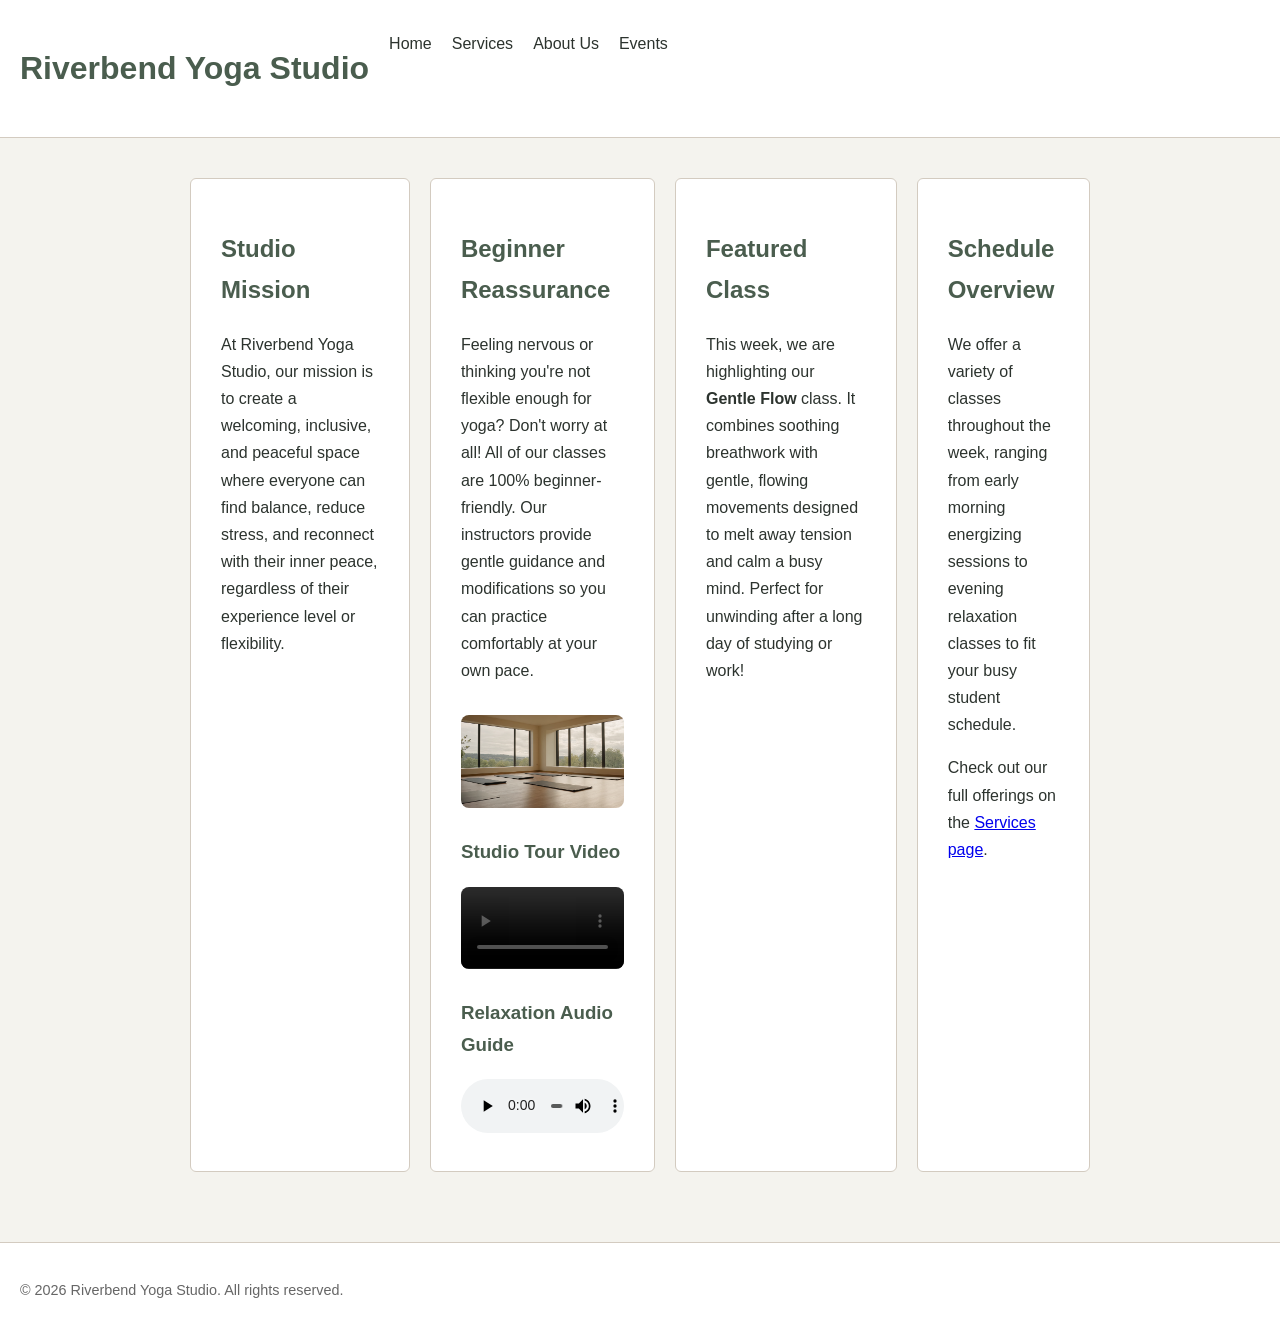
<file: index.html>
<!DOCTYPE html>
<html lang="en">
<head>
    <meta charset="UTF-8">
    <meta name="viewport" content="width=device-width, initial-scale=1.0">
    <title>Riverbend Yoga Studio</title>
    <link rel="stylesheet" href="style.css">
</head>
<body>
    <header>
        <div class="container">
            <h1>Riverbend Yoga Studio</h1>
            <nav>
                <ul>
                    <li><a href="index.html">Home</a></li>
                    <li><a href="services.html">Services</a></li>
                    <li><a href="about.html">About Us</a></li>
                    <li><a href="events.html">Events</a></li>
                </ul>
            </nav>
        </div>
    </header>

    <main class="container">
        <section>
            <h2>Studio Mission</h2>
            <p>At Riverbend Yoga Studio, our mission is to create a welcoming, inclusive, and peaceful space where everyone can find balance, reduce stress, and reconnect with their inner peace, regardless of their experience level or flexibility.</p>
        </section>

        <section>
            <h2>Beginner Reassurance</h2>
            <p>Feeling nervous or thinking you're not flexible enough for yoga? Don't worry at all! All of our classes are 100% beginner-friendly. Our instructors provide gentle guidance and modifications so you can practice comfortably at your own pace.</p>
            
            <!-- スタジオ画像 -->
            <img src="yoga-studio_c.png" alt="A peaceful and bright Riverbend Yoga Studio space" style="max-width: 100%; height: auto; border-radius: 8px; margin-top: 15px;">

            <!-- 動画の追加 -->
            <div style="margin-top: 20px;">
                <h3>Studio Tour Video</h3>
                <video controls width="100%" style="border-radius: 8px;">
                    <source src="yoga-intro_c.mov" type="video/quicktime">
                    お使いのブラウザは動画タグに対応していません。
                </video>
            </div>

            <!-- 音声の追加 -->
            <div style="margin-top: 20px;">
                <h3>Relaxation Audio Guide</h3>
                <audio controls style="width: 100%;">
                    <source src="yoga-breathing_c.mp3" type="audio/mpeg">
                    お使いのブラウザは音声タグに対応していません。
                </audio>
            </div>
        </section>

        <section>
            <h2>Featured Class</h2>
            <p>This week, we are highlighting our <strong>Gentle Flow</strong> class. It combines soothing breathwork with gentle, flowing movements designed to melt away tension and calm a busy mind. Perfect for unwinding after a long day of studying or work!</p>
        </section>

        <section>
            <h2>Schedule Overview</h2>
            <p>We offer a variety of classes throughout the week, ranging from early morning energizing sessions to evening relaxation classes to fit your busy student schedule.</p>
            <p>Check out our full offerings on the <a href="services.html">Services page</a>.</p>
        </section>
    </main>

    <footer>
        <div class="container">
            <p>&copy; 2026 Riverbend Yoga Studio. All rights reserved.</p>
        </div>
    </footer>
</body>
</html>
</file>
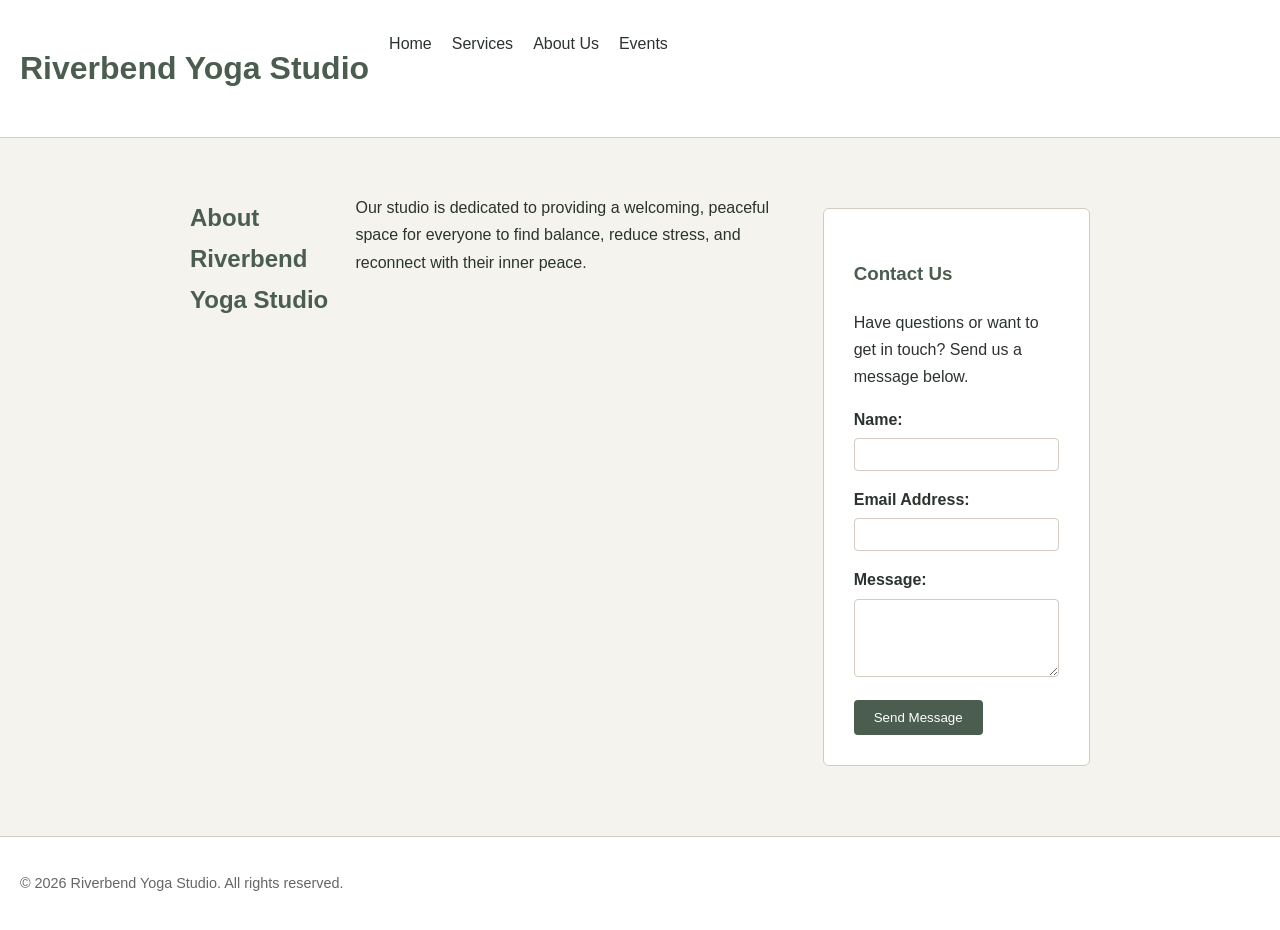
<file: about.html>
<!DOCTYPE html>
<html lang="en">
<head>
    <meta charset="UTF-8">
    <meta name="viewport" content="width=device-width, initial-scale=1.0">
    <title>About Us & Contact - Riverbend Yoga Studio</title>
    <link rel="stylesheet" href="style.css">
    <style>
        /* エラーメッセージ用のシンプルなスタイル */
        .error-message {
            color: #b33939;
            font-size: 0.85rem;
            margin-top: 4px;
            display: block;
        }
        .form-group {
            margin-bottom: 15px;
        }
        .form-group label {
            display: block;
            margin-bottom: 5px;
            font-weight: bold;
        }
        .form-group input, .form-group textarea {
            width: 100%;
            padding: 8px;
            box-sizing: border-box;
            border: 1px solid #d3cbc0;
            border-radius: 4px;
        }
    </style>
</head>
<body>
    <header>
        <div class="container">
            <h1>Riverbend Yoga Studio</h1>
            <nav>
                <ul>
                    <li><a href="index.html">Home</a></li>
                    <li><a href="services.html">Services</a></li>
                    <li><a href="about.html">About Us</a></li>
                    <li><a href="events.html">Events</a></li>
                </ul>
            </nav>
        </div>
    </header>

    <main class="container">
        <h2>About Riverbend Yoga Studio</h2>
        <p>Our studio is dedicated to providing a welcoming, peaceful space for everyone to find balance, reduce stress, and reconnect with their inner peace.</p>
        
        <section style="margin-top: 30px;">
            <h3>Contact Us</h3>
            <p>Have questions or want to get in touch? Send us a message below.</p>
            
            <!-- バリデーション付きのお問い合わせフォーム -->
            <form id="contactForm" onsubmit="return validateForm(event)" novalidate>
                <div class="form-group">
                    <label for="name">Name:</label>
                    <input type="text" id="name" name="name">
                    <span id="name-error" class="error-message"></span>
                </div>

                <div class="form-group">
                    <label for="email">Email Address:</label>
                    <input type="email" id="email" name="email">
                    <span id="email-error" class="error-message"></span>
                </div>

                <div class="form-group">
                    <label for="message">Message:</label>
                    <textarea id="message" name="message" rows="4"></textarea>
                </div>

                <button type="submit" style="background: #4a5d4e; color: white; padding: 10px 20px; border: none; border-radius: 4px; cursor: pointer;">Send Message</button>
            </form>
        </section>
    </main>

    <footer>
        <div class="container">
            <p>&copy; 2026 Riverbend Yoga Studio. All rights reserved.</p>
        </div>
    </footer>

    <!-- フォームバリデーションのJavaScript -->
    <script>
        function validateForm(event) {
            // デフォルトの送信を一度止める
            event.preventDefault();

            let isValid = true;

            // 1. 必須フィールド（お名前）のチェック
            const nameInput = document.getElementById('name');
            const nameError = document.getElementById('name-error');
            if (nameInput.value.trim() === '') {
                nameError.textContent = 'Please enter your name.';
                isValid = false;
            } else {
                nameError.textContent = '';
            }

            // 2. メールアドレスの形式チェック
            const emailInput = document.getElementById('email');
            const emailError = document.getElementById('email-error');
            // シンプルなメール形式の正規表現
            const emailPattern = /^[^ ]+@[^ ]+\.[a-z]{2,3}$/;

            if (emailInput.value.trim() === '') {
                emailError.textContent = 'Please enter your email address.';
                isValid = false;
            } else if (!emailInput.value.match(emailPattern)) {
                emailError.textContent = 'Please enter a valid email address (e.g., example@domain.com).';
                isValid = false;
            } else {
                emailError.textContent = '';
            }

            // すべてのチェックをクリアした場合
            if (isValid) {
                alert('Thank you! Your message has been successfully validated and sent.');
                // フォームをリセット
                document.getElementById('contactForm').reset();
            }

            return false;
        }
    </script>
</body>
</html>
</file>
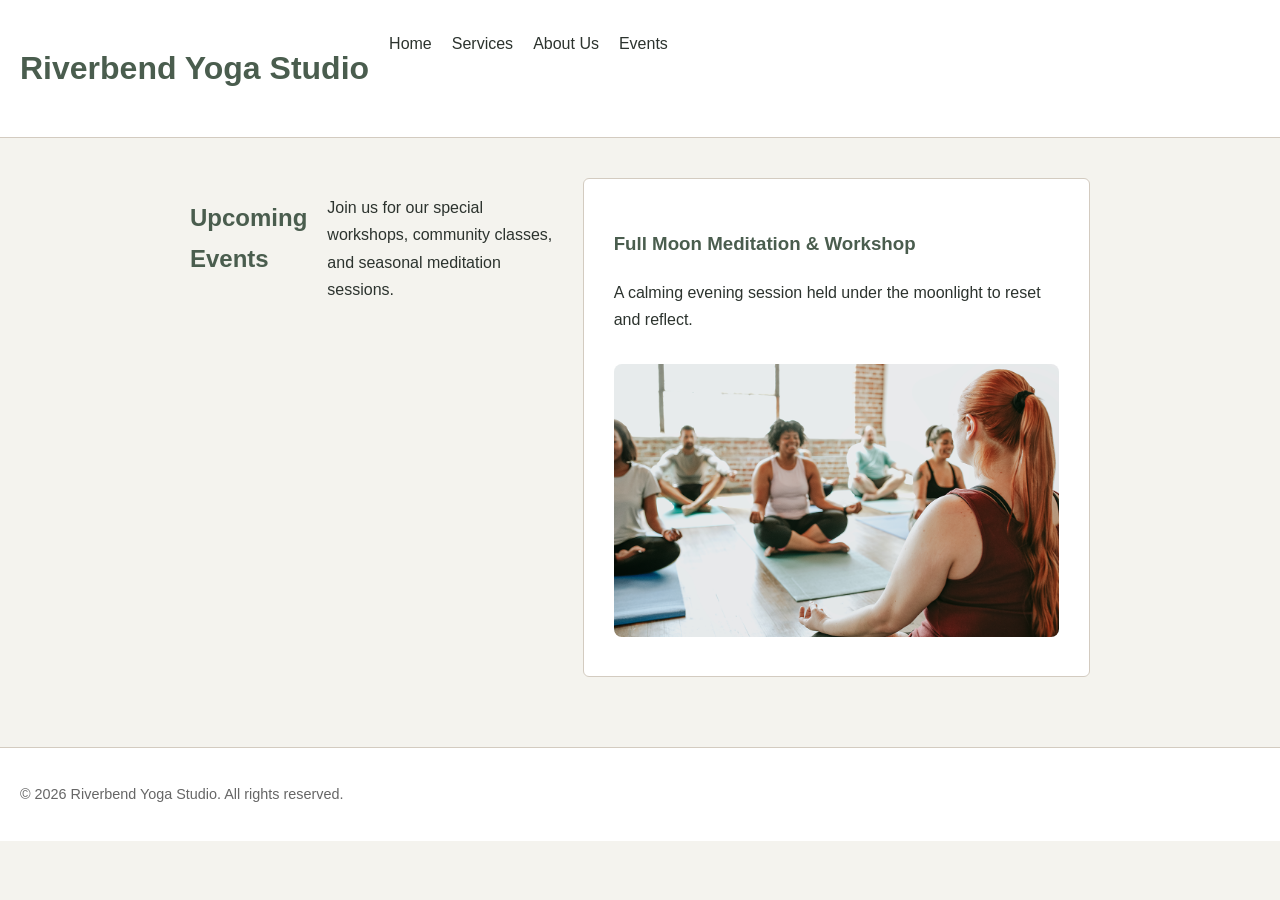
<file: events.html>
<!DOCTYPE html>
<html lang="en">
<head>
    <meta charset="UTF-8">
    <meta name="viewport" content="width=device-width, initial-scale=1.0">
    <title>Events - Riverbend Yoga Studio</title>
    <link rel="stylesheet" href="style.css">
</head>
<body>
    <header>
        <div class="container">
            <h1>Riverbend Yoga Studio</h1>
            <nav>
                <ul>
                    <li><a href="index.html">Home</a></li>
                    <li><a href="services.html">Services</a></li>
                    <li><a href="about.html">About Us</a></li>
                    <li><a href="events.html">Events</a></li>
                </ul>
            </nav>
        </div>
    </header>

    <main class="container">
        <h2>Upcoming Events</h2>
        <p>Join us for our special workshops, community classes, and seasonal meditation sessions.</p>
        
        <section>
            <h3>Full Moon Meditation & Workshop</h3>
            <p>A calming evening session held under the moonlight to reset and reflect.</p>
            <img src="yoga-workshop_c.png" alt="Yoga Workshop" style="max-width: 100%; height: auto; border-radius: 8px; margin-top: 15px;">
        </section>
    </main>

    <footer>
        <div class="container">
            <p>&copy; 2026 Riverbend Yoga Studio. All rights reserved.</p>
        </div>
    </footer>
</body>
</html>
</file>
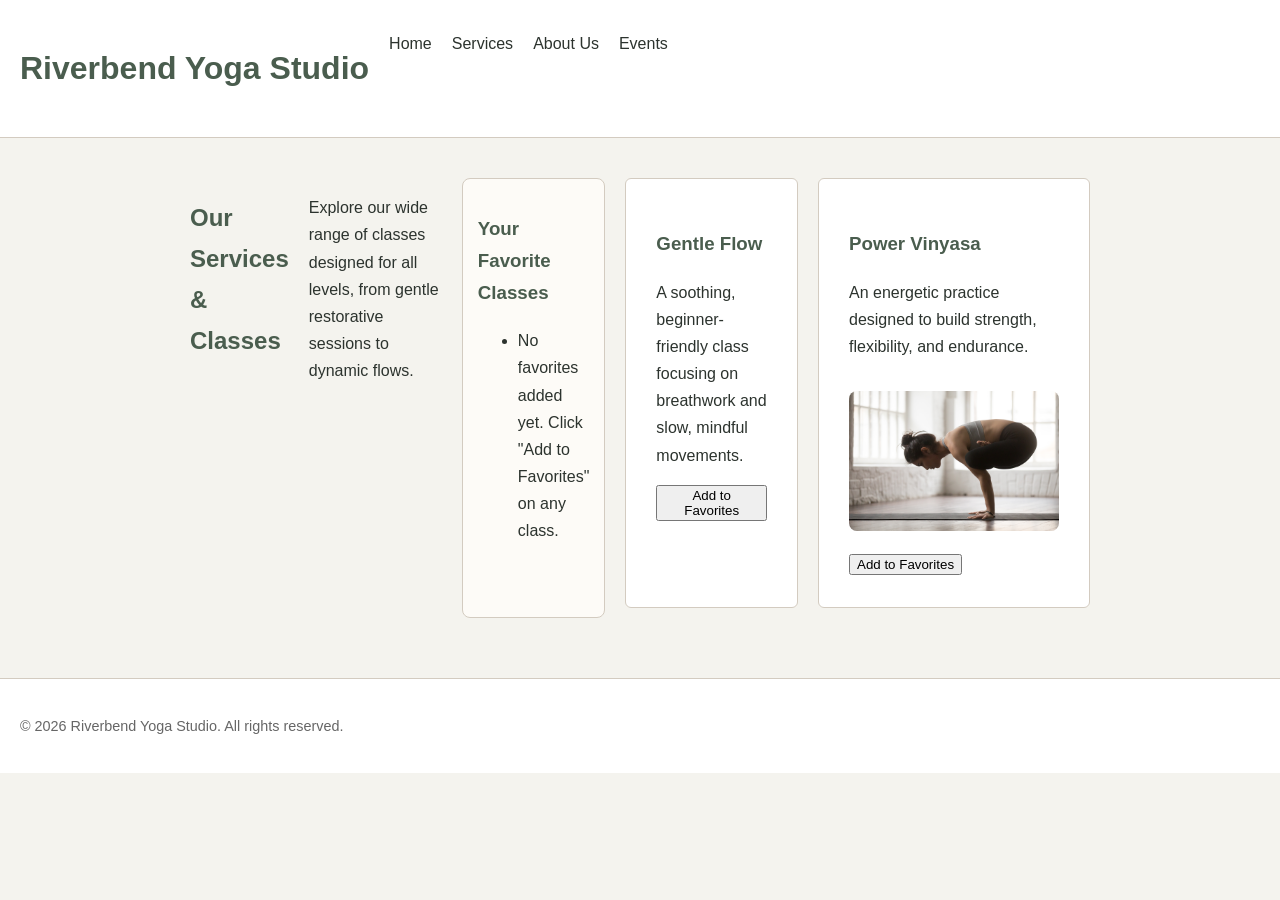
<file: services.html>
<!DOCTYPE html>
<html lang="en">
<head>
    <meta charset="UTF-8">
    <meta name="viewport" content="width=device-width, initial-scale=1.0">
    <title>Services - Riverbend Yoga Studio</title>
    <link rel="stylesheet" href="style.css">
</head>
<body>
    <header>
        <div class="container">
            <h1>Riverbend Yoga Studio</h1>
            <nav>
                <ul>
                    <li><a href="index.html">Home</a></li>
                    <li><a href="services.html">Services</a></li>
                    <li><a href="about.html">About Us</a></li>
                    <li><a href="events.html">Events</a></li>
                </ul>
            </nav>
        </div>
    </header>

    <main class="container">
        <h2>Our Services & Classes</h2>
        <p>Explore our wide range of classes designed for all levels, from gentle restorative sessions to dynamic flows.</p>
        
        <!-- お気に入りリストを表示するエリア -->
        <section id="favorites-section" style="background: #fdfbf7; padding: 15px; margin-bottom: 20px; border-radius: 8px; border: 1px solid #d3cbc0;">
            <h3>Your Favorite Classes</h3>
            <ul id="favorites-list">
                <!-- JavaScriptで動的に追加されます -->
            </ul>
        </section>

        <section class="class-card">
            <h3>Gentle Flow</h3>
            <p>A soothing, beginner-friendly class focusing on breathwork and slow, mindful movements.</p>
            <button class="favorite-btn" onclick="toggleFavorite('Gentle Flow')">Add to Favorites</button>
        </section>

        <section class="class-card">
            <h3>Power Vinyasa</h3>
            <p>An energetic practice designed to build strength, flexibility, and endurance.</p>
            <img src="yoga-feature-large_c.png" alt="Power Vinyasa Class" style="max-width: 100%; height: auto; border-radius: 8px; margin-top: 15px;">
            <br>
            <button class="favorite-btn" onclick="toggleFavorite('Power Vinyasa')" style="margin-top: 15px;">Add to Favorites</button>
        </section>
    </main>

    <footer>
        <div class="container">
            <p>&copy; 2026 Riverbend Yoga Studio. All rights reserved.</p>
        </div>
    </footer>

    <!-- JavaScriptによるお気に入り機能とlocalStorageの処理 -->
    <script>
        // 配列を使ってお気に入りを管理し、localStorageからデータを取得する
        let favorites = JSON.parse(localStorage.getItem('yogaFavorites')) || [];

        // ページが読み込まれたときに保存されたお気に入りを表示する
        window.onload = function() {
            displayFavorites();
        };

        // お気に入りを追加・削除する関数
        function toggleFavorite(className) {
            const index = favorites.indexOf(className);
            if (index === -1) {
                favorites.push(className);
            } else {
                favorites.splice(index, 1);
            }
            
            // localStorageに保存する
            localStorage.setItem('yogaFavorites', JSON.stringify(favorites));
            
            // 画面を動的に更新する
            displayFavorites();
        }

        // 画面にお気に入りリストを描画する関数
        function displayFavorites() {
            const listElement = document.getElementById('favorites-list');
            if (!listElement) return;
            
            listElement.innerHTML = '';
            
            if (favorites.length === 0) {
                listElement.innerHTML = '<li>No favorites added yet. Click "Add to Favorites" on any class.</li>';
                return;
            }

            favorites.forEach(item => {
                const li = document.createElement('li');
                li.textContent = item;
                listElement.appendChild(li);
            });
        }
    </script>
</body>
</html>
</file>
<file: style.css>
/* ==========================================
   Riverbend Yoga Studio - MUJI Inspired Style
   ========================================== */

:root {
    /* MUJI-inspired natural & earth green color palette */
    --bg-color: #F4F3EE;        /* Cream / Off-white (Background) */
    --text-color: #2C332E;      /* Dark moss gray (Body text) */
    --primary-color: #4A5D4E;   /* Earth green (Headings & headers) */
    --accent-color: #D3CBC0;    /* Sand beige (Borders & dividers) */

    /* Typography settings (Optimized for Windows and general devices) */
    --main-font: "Segoe UI", Roboto, "Helvetica Neue", Arial, "Meiryo", sans-serif;
}

/* Global page settings */
body {
    font-family: var(--main-font);
    background-color: var(--bg-color);
    color: var(--text-color);
    margin: 0;
    padding: 0;
    line-height: 1.7;
}

/* Header and Navigation */
header {
    background-color: #FFFFFF;
    border-bottom: 1px solid var(--accent-color);
    padding: 20px;
    text-align: center;
}

nav ul {
    list-style: none;
    padding: 0;
    margin: 10px 0 0 0;
    display: flex;
    justify-content: center;
    gap: 20px;
}

nav a {
    color: var(--text-color);
    text-decoration: none;
    font-weight: 500;
}

nav a:hover {
    color: var(--primary-color);
    text-decoration: underline;
}

/* Main content layout (Flexbox) */
main {
    max-width: 900px;
    margin: 40px auto;
    padding: 0 20px;
}

section {
    background-color: #FFFFFF;
    margin-bottom: 30px;
    padding: 30px;
    border-radius: 6px;
    border: 1px solid var(--accent-color);
}

h1, h2, h3 {
    color: var(--primary-color); /* Apply earth green to headings for consistency */
    font-weight: 600;
}

/* Footer */
footer {
    text-align: center;
    padding: 20px;
    font-size: 0.9rem;
    color: #666666;
    border-top: 1px solid var(--accent-color);
    background-color: #FFFFFF;
}

/* Responsive design (Media Query for screens 800px and wider) */
@media (min-width: 800px) {
    .container {
        display: flex;
        gap: 20px;
    }
}
</file>
